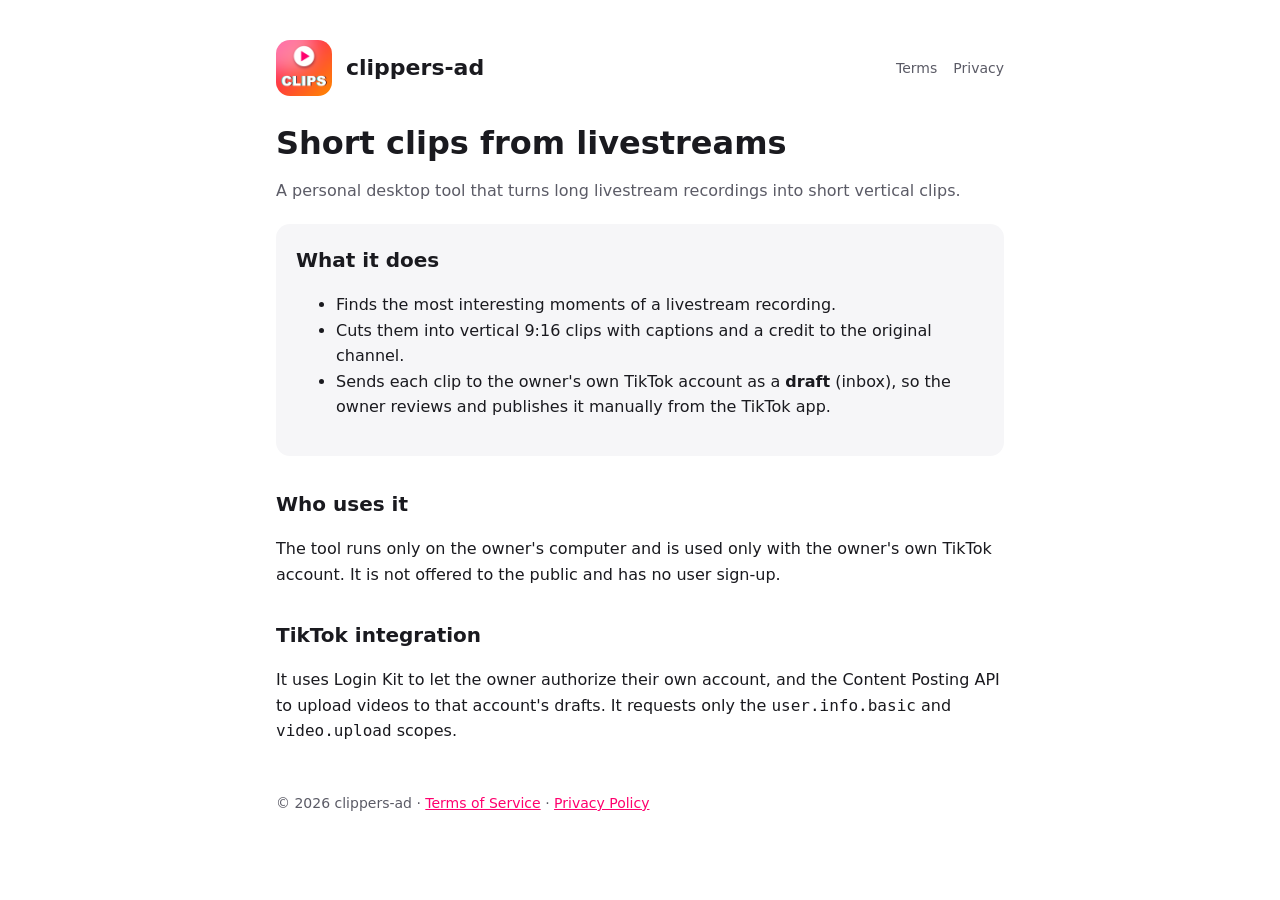
<file: index.html>
<!doctype html>
<html lang="en">
<head>
<meta charset="utf-8">
<meta name="viewport" content="width=device-width, initial-scale=1">
<title>clippers-ad</title>
<link rel="icon" href="icon.png">
<link rel="stylesheet" href="style.css">
</head>
<body>
<main>
  <header>
    <img src="icon.png" alt="clippers-ad logo">
    <a href="index.html">clippers-ad</a>
    <nav><a href="terms.html">Terms</a><a href="privacy.html">Privacy</a></nav>
  </header>

  <h1>Short clips from livestreams</h1>
  <p class="muted">A personal desktop tool that turns long livestream recordings into short vertical clips.</p>

  <div class="card">
    <h2 style="margin-top:0">What it does</h2>
    <ul>
      <li>Finds the most interesting moments of a livestream recording.</li>
      <li>Cuts them into vertical 9:16 clips with captions and a credit to the original channel.</li>
      <li>Sends each clip to the owner's own TikTok account as a <strong>draft</strong> (inbox), so the owner reviews and publishes it manually from the TikTok app.</li>
    </ul>
  </div>

  <h2>Who uses it</h2>
  <p>The tool runs only on the owner's computer and is used only with the owner's own TikTok account. It is not offered to the public and has no user sign-up.</p>

  <h2>TikTok integration</h2>
  <p>It uses Login Kit to let the owner authorize their own account, and the Content Posting API to upload videos to that account's drafts. It requests only the <code>user.info.basic</code> and <code>video.upload</code> scopes.</p>

  <footer>© 2026 clippers-ad · <a href="terms.html">Terms of Service</a> · <a href="privacy.html">Privacy Policy</a></footer>
</main>
</body>
</html>
</file>
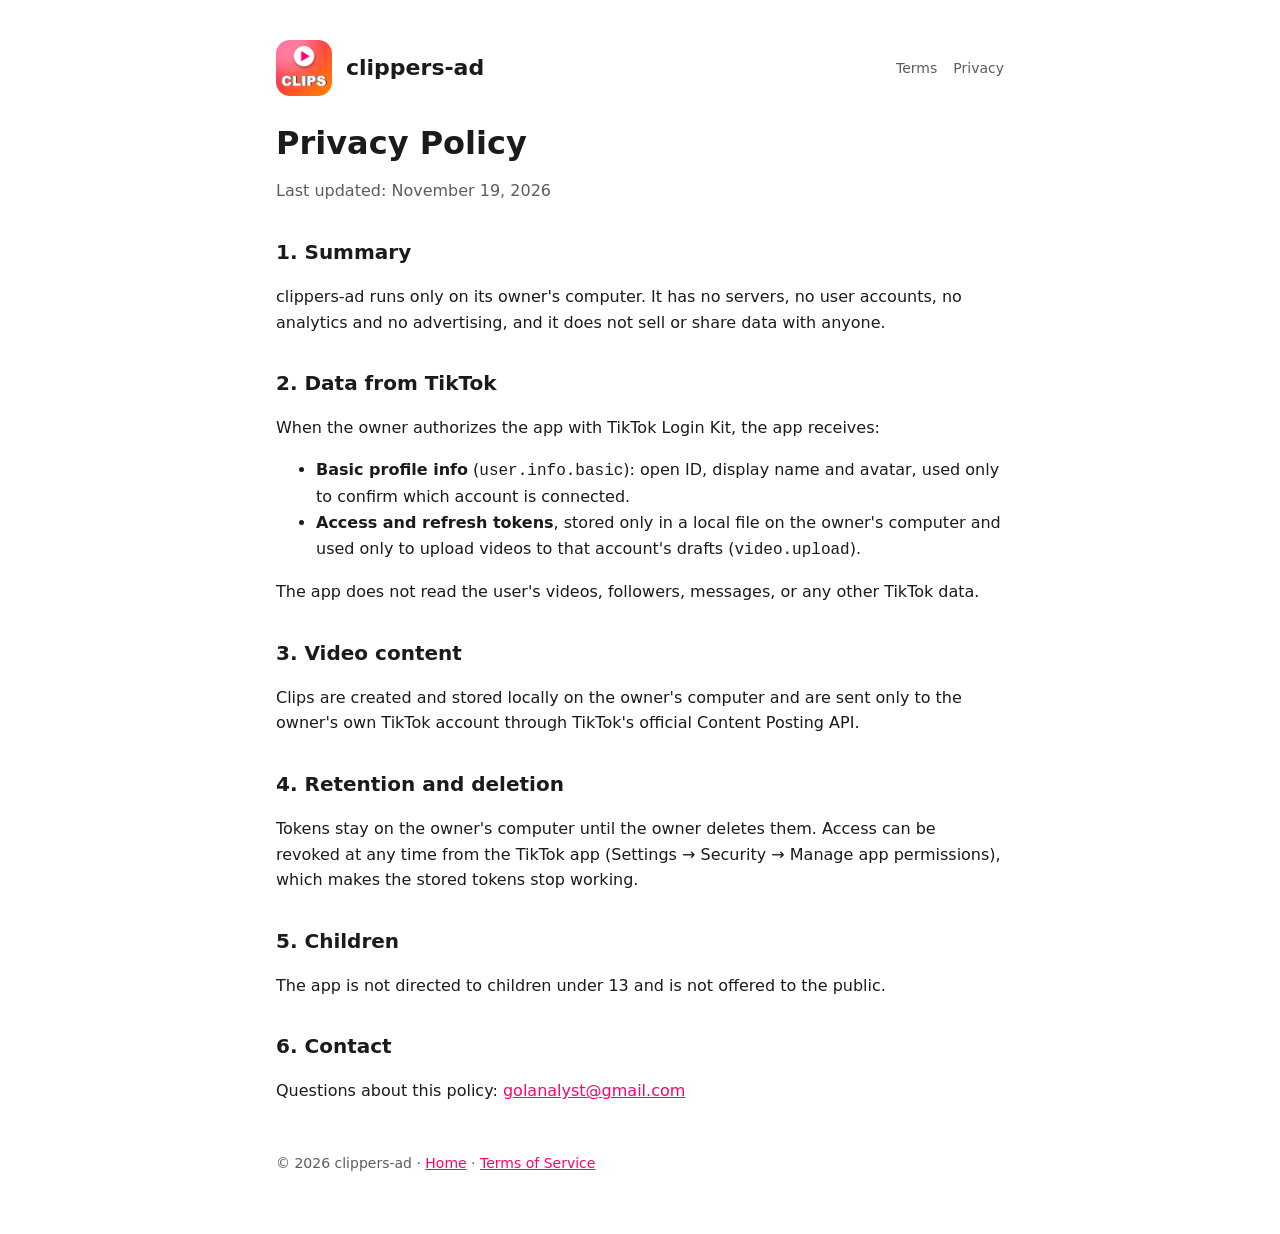
<file: privacy.html>
<!doctype html>
<html lang="en">
<head>
<meta charset="utf-8">
<meta name="viewport" content="width=device-width, initial-scale=1">
<title>Privacy Policy</title>
<link rel="icon" href="icon.png">
<link rel="stylesheet" href="style.css">
</head>
<body>
<main>
  <header>
    <img src="icon.png" alt="clippers-ad logo">
    <a href="index.html">clippers-ad</a>
    <nav><a href="terms.html">Terms</a><a href="privacy.html">Privacy</a></nav>
  </header>

  <h1>Privacy Policy</h1>
  <p class="muted">Last updated: November 19, 2026</p>

  <h2>1. Summary</h2>
  <p>clippers-ad runs only on its owner's computer. It has no servers, no user accounts, no analytics and no advertising, and it does not sell or share data with anyone.</p>

  <h2>2. Data from TikTok</h2>
  <p>When the owner authorizes the app with TikTok Login Kit, the app receives:</p>
  <ul>
    <li><strong>Basic profile info</strong> (<code>user.info.basic</code>): open ID, display name and avatar, used only to confirm which account is connected.</li>
    <li><strong>Access and refresh tokens</strong>, stored only in a local file on the owner's computer and used only to upload videos to that account's drafts (<code>video.upload</code>).</li>
  </ul>
  <p>The app does not read the user's videos, followers, messages, or any other TikTok data.</p>

  <h2>3. Video content</h2>
  <p>Clips are created and stored locally on the owner's computer and are sent only to the owner's own TikTok account through TikTok's official Content Posting API.</p>

  <h2>4. Retention and deletion</h2>
  <p>Tokens stay on the owner's computer until the owner deletes them. Access can be revoked at any time from the TikTok app (Settings → Security → Manage app permissions), which makes the stored tokens stop working.</p>

  <h2>5. Children</h2>
  <p>The app is not directed to children under 13 and is not offered to the public.</p>

  <h2>6. Contact</h2>
  <p>Questions about this policy: <a href="mailto:golanalyst@gmail.com">golanalyst@gmail.com</a></p>

  <footer>© 2026 clippers-ad · <a href="index.html">Home</a> · <a href="terms.html">Terms of Service</a></footer>
</main>
</body>
</html>
</file>
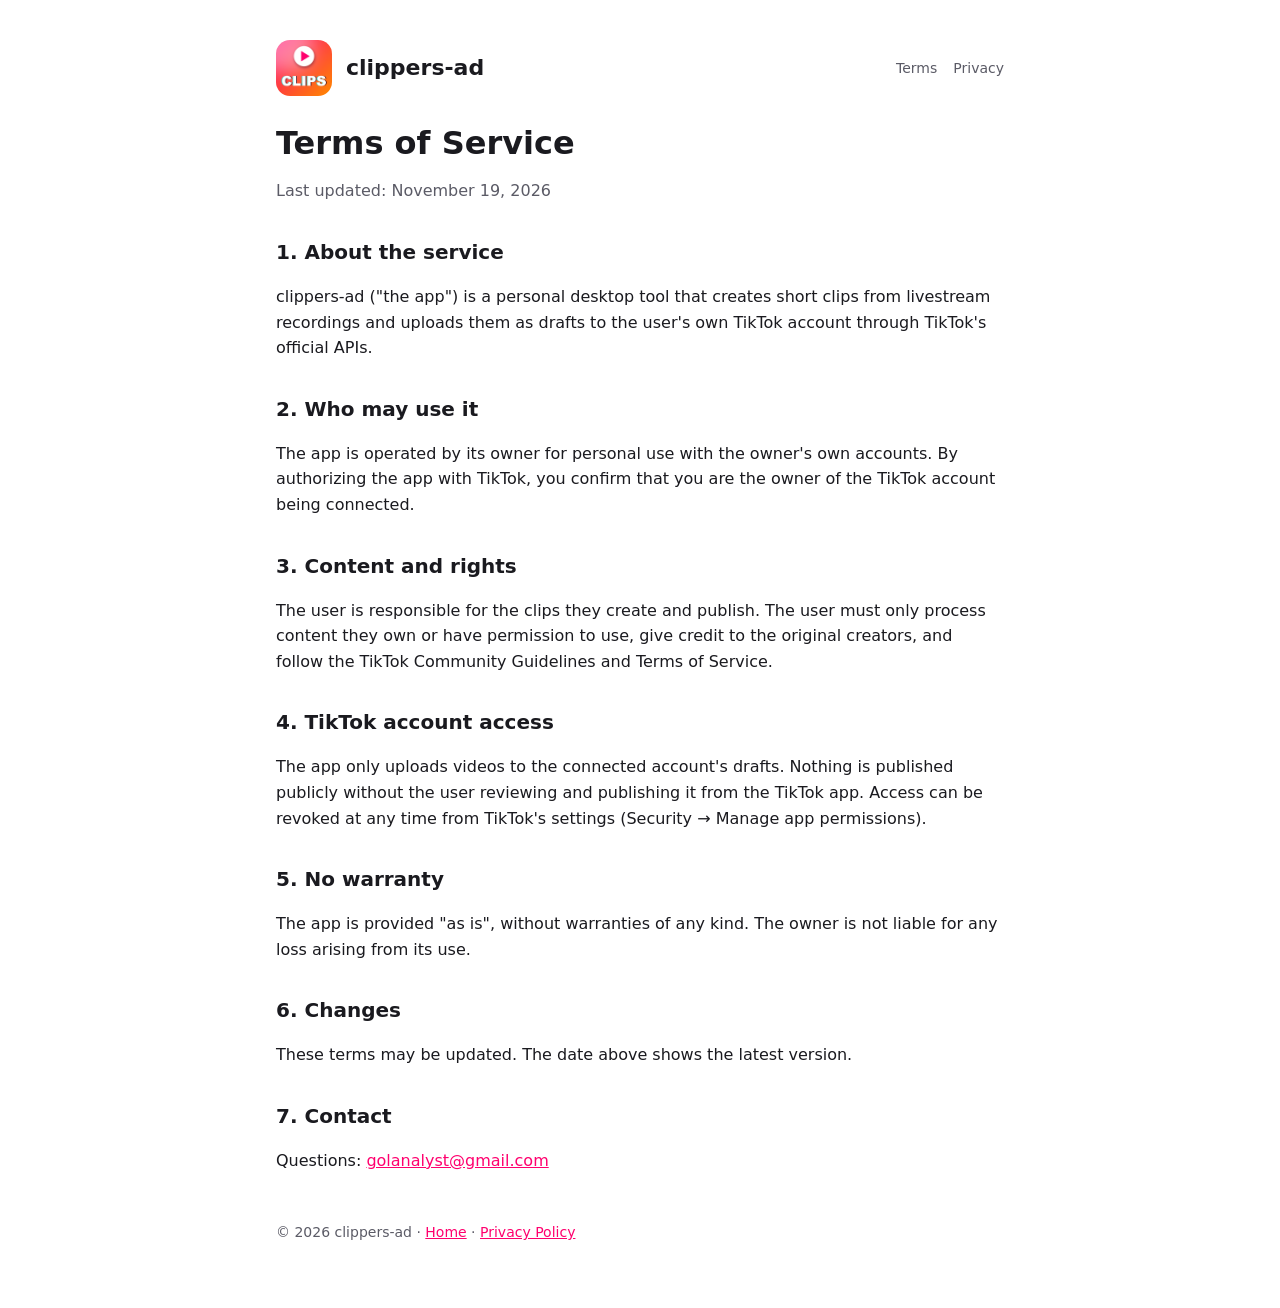
<file: terms.html>
<!doctype html>
<html lang="en">
<head>
<meta charset="utf-8">
<meta name="viewport" content="width=device-width, initial-scale=1">
<title>Terms of Service</title>
<link rel="icon" href="icon.png">
<link rel="stylesheet" href="style.css">
</head>
<body>
<main>
  <header>
    <img src="icon.png" alt="clippers-ad logo">
    <a href="index.html">clippers-ad</a>
    <nav><a href="terms.html">Terms</a><a href="privacy.html">Privacy</a></nav>
  </header>

  <h1>Terms of Service</h1>
  <p class="muted">Last updated: November 19, 2026</p>

  <h2>1. About the service</h2>
  <p>clippers-ad ("the app") is a personal desktop tool that creates short clips from livestream recordings and uploads them as drafts to the user's own TikTok account through TikTok's official APIs.</p>

  <h2>2. Who may use it</h2>
  <p>The app is operated by its owner for personal use with the owner's own accounts. By authorizing the app with TikTok, you confirm that you are the owner of the TikTok account being connected.</p>

  <h2>3. Content and rights</h2>
  <p>The user is responsible for the clips they create and publish. The user must only process content they own or have permission to use, give credit to the original creators, and follow the TikTok Community Guidelines and Terms of Service.</p>

  <h2>4. TikTok account access</h2>
  <p>The app only uploads videos to the connected account's drafts. Nothing is published publicly without the user reviewing and publishing it from the TikTok app. Access can be revoked at any time from TikTok's settings (Security → Manage app permissions).</p>

  <h2>5. No warranty</h2>
  <p>The app is provided "as is", without warranties of any kind. The owner is not liable for any loss arising from its use.</p>

  <h2>6. Changes</h2>
  <p>These terms may be updated. The date above shows the latest version.</p>

  <h2>7. Contact</h2>
  <p>Questions: <a href="mailto:golanalyst@gmail.com">golanalyst@gmail.com</a></p>

  <footer>© 2026 clippers-ad · <a href="index.html">Home</a> · <a href="privacy.html">Privacy Policy</a></footer>
</main>
</body>
</html>
</file>
<file: style.css>
:root { --bg: #ffffff; --fg: #1a1a1f; --muted: #5b5b66; --accent: #ff006e; --card: #f6f6f8; }
@media (prefers-color-scheme: dark) {
  :root { --bg: #111318; --fg: #f2f2f5; --muted: #a3a3ad; --accent: #ff4d94; --card: #1b1e25; }
}
* { box-sizing: border-box; }
body { margin: 0; background: var(--bg); color: var(--fg);
  font: 16px/1.6 system-ui, -apple-system, "Segoe UI", Roboto, sans-serif; }
main { max-width: 760px; margin: 0 auto; padding: 40px 16px 64px; }
header { display: flex; align-items: center; gap: 14px; margin-bottom: 28px; }
header img { width: 56px; height: 56px; border-radius: 14px; }
header a { color: inherit; text-decoration: none; font-weight: 800; font-size: 22px; }
nav { margin-left: auto; display: flex; gap: 16px; font-size: 14px; }
nav a { color: var(--muted); font-weight: 500; font-size: 14px; }
h1 { font-size: 32px; line-height: 1.2; margin: 0 0 8px; }
h2 { font-size: 20px; margin: 32px 0 8px; }
p, li { color: var(--fg); }
.muted { color: var(--muted); }
a { color: var(--accent); }
.card { background: var(--card); border-radius: 14px; padding: 20px; margin: 20px 0; }
footer { margin-top: 48px; font-size: 14px; color: var(--muted); }
@media (max-width: 520px) { header { flex-wrap: wrap; } nav { margin-left: 0; width: 100%; } }
</file>
